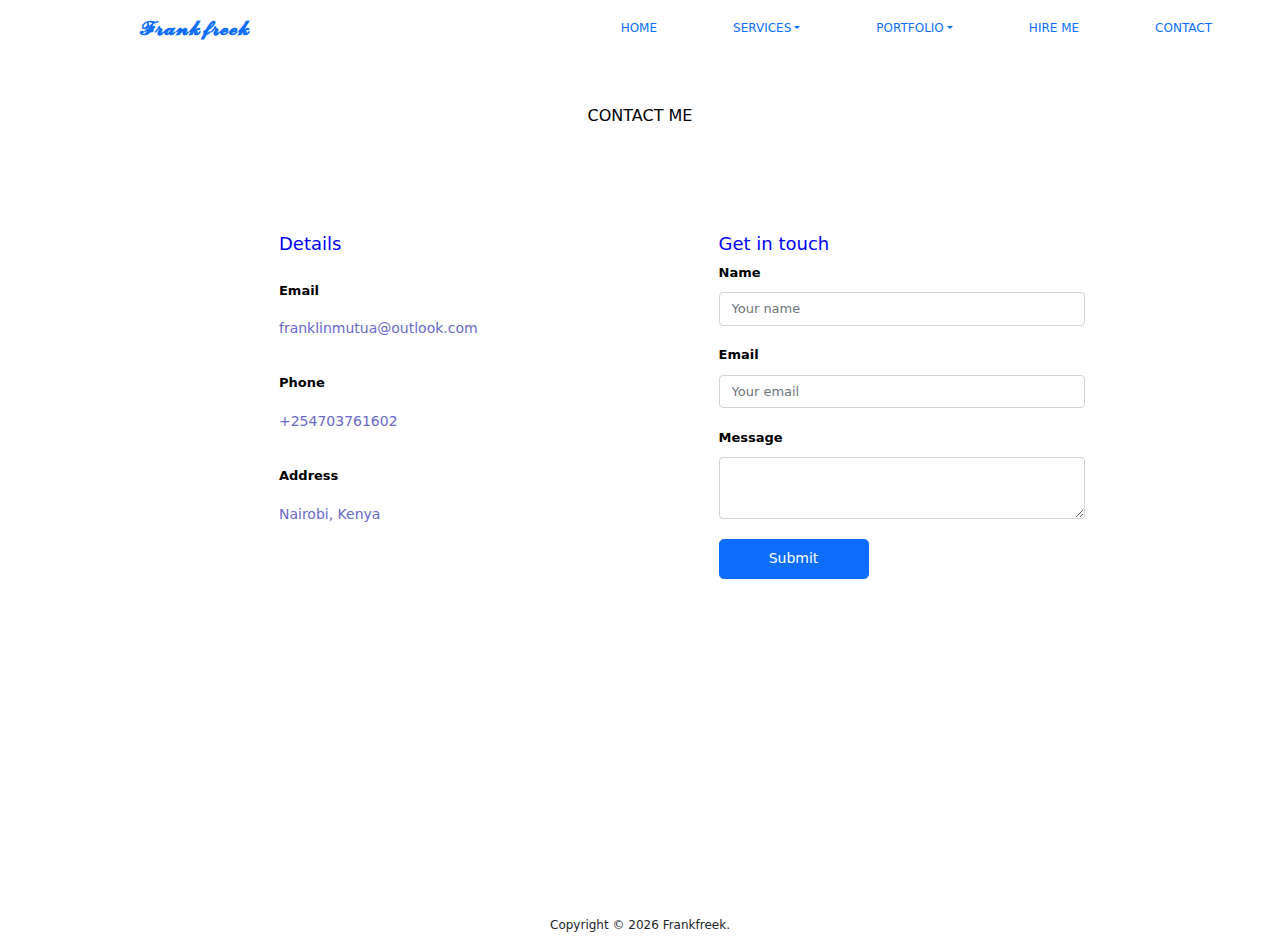
<file: contact.html>
<!DOCTYPE html>
<html lang="en">
<head>
    <meta charset="UTF-8">
    <meta http-equiv="X-UA-Compatible" content="IE=edge">
    <meta name="viewport" content="width=device-width, initial-scale=1.0">
    <link rel="stylesheet" href="styles/styles.css">
    <link rel="stylesheet" href="styles/bootstrap.css">
    <link rel="stylesheet" href="styles/responsive.css">
    <link href="https://cdn.jsdelivr.net/npm/bootstrap@5.0.1/dist/css/bootstrap.min.css" rel="stylesheet" integrity="sha384-+0n0xVW2eSR5OomGNYDnhzAbDsOXxcvSN1TPprVMTNDbiYZCxYbOOl7+AMvyTG2x" crossorigin="anonymous">
    <script src="https://cdn.jsdelivr.net/npm/bootstrap@5.0.1/dist/js/bootstrap.bundle.min.js" integrity="sha384-gtEjrD/SeCtmISkJkNUaaKMoLD0//ElJ19smozuHV6z3Iehds+3Ulb9Bn9Plx0x4" crossorigin="anonymous"></script>
    <link rel="shortcut icon" href="https://cdn.dribbble.com/users/2266184/screenshots/9780924/media/3e8c7e1767d023deecac1b5b417257c0.jpg?compress=1&resize=400x300" >
    <title> FRANKLIN MUTUA</title></head>
<body>
    <nav class="navbar navbar-expand-md navbar-custom">
        <a class="navbar-brand" href="#">𝓕𝓻𝓪𝓷𝓴𝓯𝓻𝓮𝓮𝓴</a>
            <button class="navbar-toggler" type="button" data-bs-toggle="collapse" data-bs-target="#navbarSupportedContent" aria-controls="navbarSupportedContent" aria-expanded="false" aria-label="Toggle navigation">
                <span class="icon-bar"></span>
                <span class="icon-bar"></span>
                <span class="icon-bar"></span>
            </button>
            <div class="collapse navbar-collapse offset" id="navbarSupportedContent">
                <ul class="nav navbar-nav menu_nav ms-auto">
                    <li class="nav-item active"><a class="nav-link" href="index.html"><i class="fa fa-fw fa-home"></i>Home</a></li> 
                    <li class="nav-item submenu dropdown">
                        <a href="#" class="nav-link dropdown-toggle" data-bs-toggle="dropdown" role="button" aria-haspopup="true" aria-expanded="false">Services</a>
                        <ul id="drop" class="dropdown-menu">
                            <li class="nav-item"><a class="nav-link" href="web-dev.html">Web dev</a></li>
                            <li class="nav-item"><a class="nav-link" href="power-platform.html">Power Platform</a></li>
                            <li class="nav-item"><a class="nav-link" href="devsecops.html">DevSecOps</a></li>
                        </ul>
                    </li> 
                    <li class="nav-item submenu dropdown">
                        <a href="#" class="nav-link dropdown-toggle" data-bs-toggle="dropdown" role="button" aria-haspopup="true" aria-expanded="false">Portfolio</a>
                        <ul id="drop" class="dropdown-menu">
                            <li class="nav-item"><a class="nav-link" href="web-dev-portfolio.html">Web dev</a></li>
                            <li class="nav-item"><a class="nav-link" href="power-platform-portfolio.html">Power Platform</a></li>
                            <li class="nav-item"><a class="nav-link" href="devsecops-portfolio.html">DevSecOps</a></li>
                        </ul>
                    </li> 
                    <li class="nav-item"><a class="nav-link" href="hire-me.html">Hire me</a></li>
                    <li class="nav-item"><a class="nav-link" href="contact.html">Contact</a></li>
                </ul>
            </div>
    </nav>

    <div class="container-fluid ">
        <div id="contactMe">
            <h1>CONTACT ME</h1>
            <div class="contact-box">
                <div class="col-5 pdt" id="contact"  >
                    <div class="contact-details">
                        <h2>Details</h2>
                        <div id="email">
                            <h5>Email</h5>
                            <p>franklinmutua@outlook.com</p>
                        </div>
                        <div id="phone">
                            <h5>Phone</h5>
                            <p>+254703761602</p>

                        </div>

                        <div id="address">
                            <h5>Address</h5>
                        <p>Nairobi, Kenya</p>
                       
                        </div>

                        
                    </div>
                
                </div> 
                <div class="col-5" id="contact">
                    <form  id="contactform" action="">
                        <h2>Get in touch</h2>
                        <label for="name">Name</label>
                        <input type="text" class="form-control"  placeholder="Your name"> <br>
                        <label for="name">Email</label>
                        <input type="text" class="form-control" placeholder="Your email"> <br>
                        <label for="name">Message</label>
                        <textarea class="form-control" aria-label="With textarea" aria-placeholder="Project description"></textarea> <br>
                        <button type="button" class="btn btn-primary btn-lg">Submit</button>


                    </form>
                    
                </div> 
            </div>
            
                
            </div> 

       
              
        </div>
            
    </div>
   
    <div class="footer" id="contactfooter">
        <div class="content">
            <p>Copyright &copy; <script>document.write(new Date().getFullYear())</script> Frankfreek. </p>
        </div>
    </div> 
    
</body>
</html>
</file>
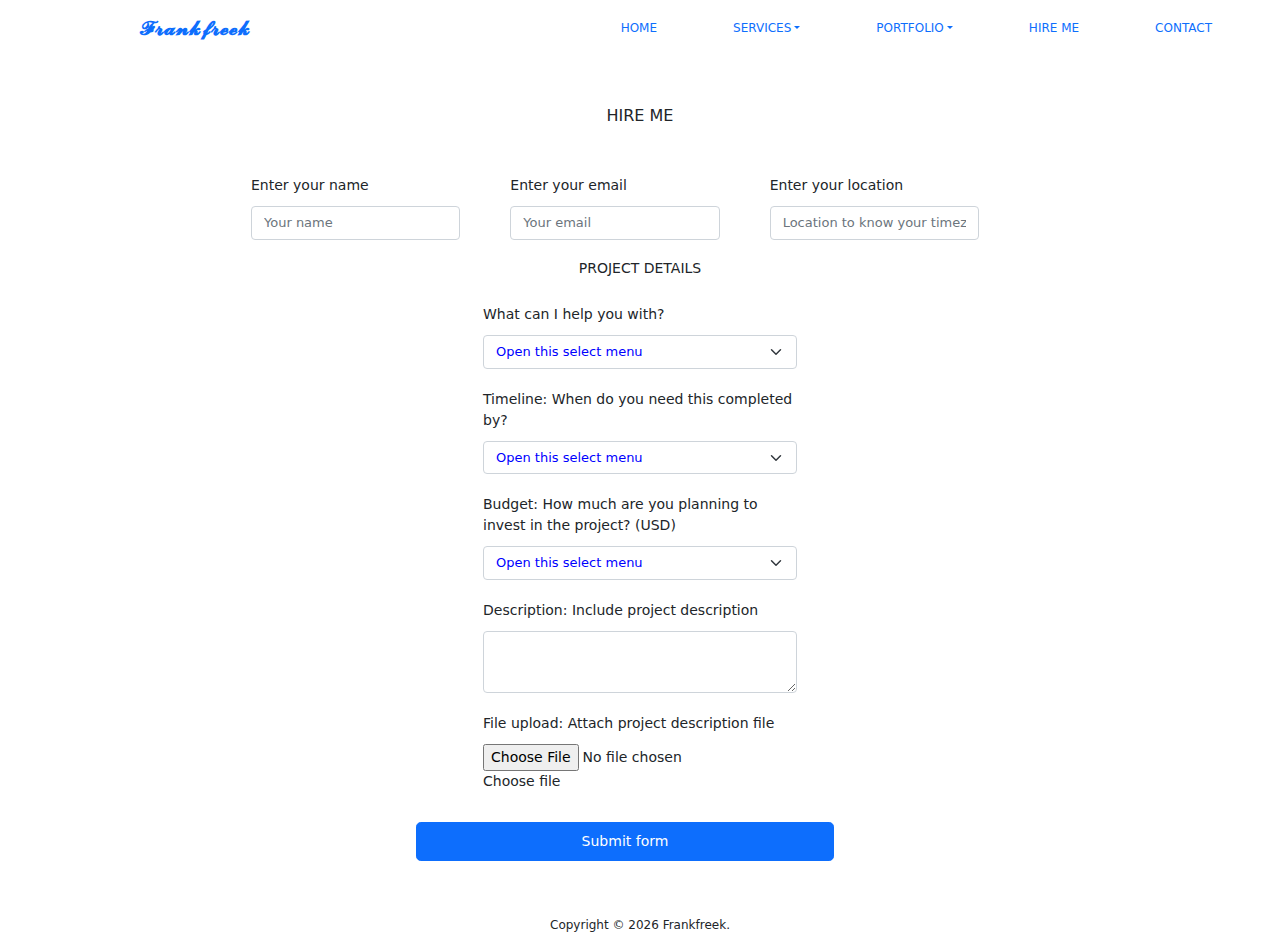
<file: hire-me.html>
<!DOCTYPE html>
<html lang="en">
<head>
    <meta charset="UTF-8">
    <meta http-equiv="X-UA-Compatible" content="IE=edge">
    <meta name="viewport" content="width=device-width, initial-scale=1.0">
    <link rel="stylesheet" href="styles/styles.css">
    <link rel="stylesheet" href="styles/bootstrap.css">
    <link rel="stylesheet" href="styles/responsive.css">
    <link href="https://cdn.jsdelivr.net/npm/bootstrap@5.0.1/dist/css/bootstrap.min.css" rel="stylesheet" integrity="sha384-+0n0xVW2eSR5OomGNYDnhzAbDsOXxcvSN1TPprVMTNDbiYZCxYbOOl7+AMvyTG2x" crossorigin="anonymous">
    <script src="https://cdn.jsdelivr.net/npm/bootstrap@5.0.1/dist/js/bootstrap.bundle.min.js" integrity="sha384-gtEjrD/SeCtmISkJkNUaaKMoLD0//ElJ19smozuHV6z3Iehds+3Ulb9Bn9Plx0x4" crossorigin="anonymous"></script>
    <link rel="shortcut icon" href="https://cdn.dribbble.com/users/2266184/screenshots/9780924/media/3e8c7e1767d023deecac1b5b417257c0.jpg?compress=1&resize=400x300" >
    <title> FRANKLIN MUTUA</title></head>
<body>
    <nav class="navbar navbar-expand-md navbar-custom">
        <a class="navbar-brand" href="#">𝓕𝓻𝓪𝓷𝓴𝓯𝓻𝓮𝓮𝓴</a>
            <button class="navbar-toggler" type="button" data-bs-toggle="collapse" data-bs-target="#navbarSupportedContent" aria-controls="navbarSupportedContent" aria-expanded="false" aria-label="Toggle navigation">
                <span class="icon-bar"></span>
                <span class="icon-bar"></span>
                <span class="icon-bar"></span>
            </button>
            <div class="collapse navbar-collapse offset" id="navbarSupportedContent">
                <ul class="nav navbar-nav menu_nav ms-auto">
                    <li class="nav-item active"><a class="nav-link" href="index.html"><i class="fa fa-fw fa-home"></i>Home</a></li> 
                    <li class="nav-item submenu dropdown">
                        <a href="#" class="nav-link dropdown-toggle" data-bs-toggle="dropdown" role="button" aria-haspopup="true" aria-expanded="false">Services</a>
                        <ul id="drop" class="dropdown-menu">
                            <li class="nav-item"><a class="nav-link" href="web-dev.html">Web dev</a></li>
                            <li class="nav-item"><a class="nav-link" href="power-platform.html">Power Platform</a></li>
                            <li class="nav-item"><a class="nav-link" href="devsecops.html">DevSecOps</a></li>
                        </ul>
                    </li> 
                    <li class="nav-item submenu dropdown">
                        <a href="#" class="nav-link dropdown-toggle" data-bs-toggle="dropdown" role="button" aria-haspopup="true" aria-expanded="false">Portfolio</a>
                        <ul id="drop" class="dropdown-menu">
                            <li class="nav-item"><a class="nav-link" href="web-dev-portfolio.html">Web dev</a></li>
                            <li class="nav-item"><a class="nav-link" href="power-platform-portfolio.html">Power Platform</a></li>
                            <li class="nav-item"><a class="nav-link" href="devsecops-portfolio.html">DevSecOps</a></li>
                        </ul>
                    </li> 
                    <li class="nav-item"><a class="nav-link" href="hire-me.html">Hire me</a></li>
                    <li class="nav-item"><a class="nav-link" href="contact.html">Contact</a></li>
                </ul>
            </div>
    </nav>

    <div class="container-fluid ">
        <div id="hireMe">
            <h1>HIRE ME</h1>

        <div class="hireForm">
            <form>
                <div class="form-row" id="pdetails">
                    <div class="col-2">
                        <label for="name">Enter your name</label>
                        <input type="text" class="form-control" placeholder="Your name">
                    </div>
                    <div class="col-2">
                        <label for="name">Enter your email</label>
                        <input type="text" class="form-control" placeholder="Your email">
                    </div>
                    <div class="col-2 ">
                        <label for="name">Enter your location</label>
                        <input type="text" class="form-control" placeholder="Location to know your timezone">
                    </div>
                </div>


                <div class="form-row" id="projdetails">
                    <h2>PROJECT DETAILS</h2>
                    <div class="col-3" id="col">
                        <label for="name">What can I help you with?</label>
                        <select class="form-select" aria-label="Default select example">
                            <option selected>Open this select menu</option>
                            <option value="1">Web development</option>
                            <option value="2">Data Science</option>
                            <option value="3">Cybersecurity</option>
                            <option value="3">Database development</option>
                            <option value="3">Excel/VBA</option>
                            <option value="3">Other</option>

                        </select>  
                    </div> 

                    <div class="col-3" id="col">
                        <label for="name">Timeline: When do you need this completed by?</label>
                        <select class="form-select" aria-label="Default select example">
                            <option selected>Open this select menu</option>
                            <option value="1">As soon as possible</option>
                            <option value="2">Within 3 weeks</option>
                            <option value="3">Within 6 weeks</option>
                            <option value="3">Within 12 weeks</option>
                        </select>  
                    </div> 

                    <div class="col-3" id="col">
                        <label for="name">Budget: How much are you planning to invest in the project? (USD)
                        </label>
                        <select class="form-select" aria-label="Default select example">
                            <option selected>Open this select menu</option>
                            <option value="1"> <$100 </option>
                            <option value="2"> $100 - $200</option>
                            <option value="3">$200 - $300</option>
                            <option value="3">300$ - $500</option>
                            <option value="3">300$ - $500</option>
                            <option value="3">500$ - $1000</option>
                            <option value="3"> $1000+</option>
                        </select>  
                    </div> 

                    <div class="col-3" id="col">
                        <label for="name">Description: Include project description</label>                           
                        <div class="input-group">
                            <textarea class="form-control" aria-label="With textarea" aria-placeholder="Project description"></textarea>
                        </div>                      
                    </div> 

                    <div class="col-3" id="col">
                        <label for="name">File upload: Attach project description file</label>                           
                        <div class="custom-file">
                            <input type="file" class="custom-file-input" id="inputGroupFile03">
                            <label class="custom-file-label" for="inputGroupFile03">Choose file</label>
                        
                        </div>
                        
                    </div> 

                    
                   <button type="button" class="btn btn-primary btn-lg btn-block col-4">Submit form</button>
                    
                </div>           
              </form>
        </div>    
           
    </div>      
    </div>
   
    <div class="footer" id="hirefooter">
        <div class="content">
            <p>Copyright &copy; <script>document.write(new Date().getFullYear())</script> Frankfreek. </p>
        </div>
    </div> 
    
</body>
</html>
</file>
<file: styles/styles.css>
/*============================================================================================ */
	/*  INDEX PAGE
	============================================================================================ */
body{
    height: 100%;
}

    #landingnav{
    position: fixed !important;
    width: 100%;
}

.navbar-nav > li{
    padding-left:30px;
    padding-right:30px;
    text-transform: uppercase;
    font-weight: 500;
    font-size: 12px;

}



nav a:hover{
    color: #0e060c !important;
}

.navbar-nav{
    margin-left:30px;
    margin-right:30px;
    
 }
.navbar-custom{
    background-color: #fff;
    color: #0000;

}


.navbar-brand{
    margin-left: 100px;
    font-weight: bold;
}

.dropdown #drop{
    font-size: 12px;
}

.container-fluid{ 
    background-color: #fff;
    /* height: 820px; */
}

.index-row{
    display: flex;
    justify-content: center;
    align-items: center;
    background-image: url("https://venngage-wordpress.s3.amazonaws.com/uploads/2018/09/Simple-White-Gradient-Background-Image.jpg");
    background-size: cover;

}

.image{
    margin-top: 100px;
    height: 820px;
    display: flex;
    justify-content: center;
    align-items: center;
}

img {
    display: block;
    max-width: 100%;
    height: 80%;
  }

.caption{
    margin-top: 100px;
    height: 820px;
    display: flex;
    justify-content: center;

}

.info{
    margin-top: 200px;
}

.info> h1{
    font-size: 4em;
    font-weight: bolder;

}
.info> p{
    margin-top: 50px;
    line-height: 2;
    color: rgb(7, 3, 22);
    font-size: 18px;

}

.button-links {
	margin-top: 70px;
}


.btn{
     margin-right: 30px;
     display: flex;
     justify-content: center;
     align-items: center;
}
.btn a{
    text-decoration: none;
    font-weight: 500px;
    font-size: 14px;

}

.btn a:hover{
    color: #fff !important;
}

#blink{
    height: 35px;
    font-size: 13px !important;

}

#blink:hover{
    background-color: #712bf3 !important;
    color: #fff;
    border: none;

}

.footer{
    margin-top: 30px;
    display: flex;
    justify-content: center;
    font-size: 12px;
    font-weight: 500;

}


/*============================================================================================ */
	/*  ABOUT PAGE
	============================================================================================ */

.profile{
    background-image: url("https://image.freepik.com/free-vector/light-blue-gradient-simple-background-presentation-banner-studio-wallpaper_138278-72.jpg");
    background-size: cover;
    height: 820px;
    color: black;

}

.container{
    display: flex;
    flex-direction: row;
    justify-content: center;
} 

.profile > h1{
    padding-top: 20px;
    font-size: 1em;
    text-align: center; 
    
}


.about{
    height: 800px;
    display: flex;
    justify-content: center;
}

.about-box{
    margin-top: 40px;
    height: 620px;
    width: 70%;
    line-height: 2;
    display: flex;
    flex-direction: column;
    box-shadow: 0px 8px 30px 0px rgba(153, 153, 153, 0.1);
    font-size: 14px;
    /* font-family: "Roboto", sans-serif; */
}

.about-box >h2{
    font-size: 15px;
       
}

.about-box > h5{
    font-size: 13px;
    text-transform: uppercase;
    
}

.about-box > h6{
    font-size: 14px;
    font-weight: normal;
    line-height: 2;
    margin-left: 20px;
    
    
}
.about-box >p{
    font-size: 14px; 
    display: flex;
    justify-content: space-evenly;
    
}


.skills{
    margin-left: 30px;
    height: 800px;
    display: flex;
    justify-content: center;

}


.tools_expert {
    margin-top: 40px;
    height: 620px;
    width: 70%;
    box-shadow: 0px 8px 30px 0px rgba(153, 153, 153, 0.1);
}

.tools_expert h2 {
    color: black;
    font-size: 15px;
}

.tools_expert .skill_main .skill_item {
    margin-bottom: 18px; 
}

.tools_expert .skill_main .skill_item:last-child {
    margin-bottom: 0px; 
}

.tools_expert .skill_main .skill_item h4 {
    text-align: left;
    font-size: 11px;
    text-transform: uppercase;
    margin-top: 15px; 
    margin-bottom: 15px; 
    color: grey;
}

.tools_expert .skill_main .skill_item .progress {
    height: 20px;
    border-radius: 10px;
    background: transparent;
    border: 1px solid #eeeeee;
    padding-left: 5px;
    padding-right: 5px;
    box-shadow: 0px 20px 20px 0px rgba(132, 144, 255, 0.2); 
}

.tools_expert .skill_main .skill_item .progress .progress-bar {
    width: 0%;
    transition: width .6s ease;
    height: 15px;
    border-radius: 20px;
    vertical-align: middle;
    align-self: center;
    background-image: -moz-linear-gradient(0deg, #1935e6 0%, #28b0d7 100%);
    background-image: -webkit-linear-gradient(0deg, #1935e6 0%, #28b0d7 100%);
    background-image: -ms-linear-gradient(0deg, #1935e6 0%, #28b0d7 100%);
    }



/*============================================================================================ */
	/*  WEB DEV SERVICES PAGE
	============================================================================================ */
.webd{
    background: linear-gradient(rgba(0, 0, 0, 0.60), rgba(0, 0, 0, 0.60)),url("https://encrypted-tbn0.gstatic.com/images?q=tbn:ANd9GcTObY3fmfqrLNkd_EH_J-M0XCiBqN5Z9L99dw&usqp=CAU");
    background-size: cover;
    height: 830px;
    color: #fff;

}

.webd > h1{
    padding-top: 20px;
    font-size: 1em;
    text-align: center; 
    
}

.skill-icon{
    margin-top: 20px;
    height: 700px;
    display: flex;
    background-size: contain;
    background-repeat: no-repeat;
}

.skill-services{
    margin-top: 20px;
    height: 700px;
    display: flex;
    justify-content: center;
   
}
.skill-box{
    height: 720px;
    width: 90%;
    line-height: 3;
    display: flex;
    flex-direction: column;
    box-shadow: 0px 8px 30px 0px rgba(153, 153, 153, 0.1);
    font-size: 14px;

}

.skill-services h4{
    font-size: 15px;
    font-weight: 500;
    line-height: 2;
    margin-left: 10px;
 
}
 .front-end, .back-end{
     margin-top: 50px;
     margin-left: 50px;
     
 }

 .webdev-links{
    margin-top: 130px;
    margin-left: 10px;
    margin-right: 10px;
    display: flex;
    justify-content: space-between;
 }

.hire-btn {
    display: inline-block;
    justify-content: space-evenly;
    background: rgb(13, 110, 253);
    padding: 0 0 0 30px;
    border: 1px solid  rgb(13, 110, 253);
    color: #fff;
    font-family: "Poppins", sans-serif;
    font-size: 13px;
    font-weight: bold;
    line-height: 48px;
    outline: none !important;
    box-shadow: none !important;
    text-align: center;
    cursor: pointer;
    font-family: "Poppins", sans-serif;
    text-decoration: none;
    text-transform: uppercase;
    overflow: hidden;
    transition: all 300ms linear 0s; 
}

.hire-btn:hover {
    color: #fff; 
    background-color:blueviolet;
}

.hire-btn .ti-arrow-right {
    background: #fff;
    color: #000;
    padding: 18px 19px;
    border-radius: 0 0 0 21px;
    margin-left: 17px;
    transition: all 300ms linear 0s; 

}

.hire-btn:hover .ti-arrow-right {
    transition: all 300ms linear 0s;
    -webkit-box-shadow: -11px 20px 35px -1px rgba(0, 0, 0, 0.36);
    -moz-box-shadow: -11px 20px 35px -1px rgba(0, 0, 0, 0.36);
    box-shadow: -11px 20px 35px -1px rgba(0, 0, 0, 0.36); 

}


.ti-arrow-right {
    background: #fff;
    color: #000;
    padding: 18px 19px;
    border-radius: 0 0 0 21px;
    margin-left: 17px;
    @include transition();
}



/*============================================================================================ */
	/*  POWER PLATFFORM SERVICES PAGE
	============================================================================================ */
.datascie{
    background-image: url("https://encrypted-tbn0.gstatic.com/images?q=tbn:ANd9GcTm016Gyi2SsDN8fU5ETwzmUgVCpHhiSmucfg&usqp=CAU");
    background-size: cover;
    height: 830px;
    color: #fff;

}

.datascie > h1{
    padding-top: 20px;
    font-size: 1em;
    text-align: center;
        
}
.data-extra, .data-av{
    margin-top: 30px;
    margin-left: 50px;
    
}

.ds-links{
    margin-top: 30px;
    margin-left: 10px;
    margin-right: 10px;
    display: flex;
    justify-content: space-between;
 }


 /*============================================================================================ */
	/*  DEVSECOPS PAGE
	============================================================================================ */
.cybers{
    background-image: url("https://encrypted-tbn0.gstatic.com/images?q=tbn:ANd9GcTm016Gyi2SsDN8fU5ETwzmUgVCpHhiSmucfg&usqp=CAU");
    background-size: cover;
    height: 830px;
    color: #fff;

}

.cybers > h1{
    padding-top: 20px;
    font-size: 1em;
    text-align: center;
      
}

.cyber-abilities, .cyber-tools{
    margin-top: 17px;
    margin-left: 30px;
    
}

.cyber-links{
    margin-top: 10px;
    margin-left: 10px;
    margin-right: 10px;
    display: flex;
    justify-content: space-between;
 }


 /*============================================================================================ */
	/*  WEB PORTFOLIO PAGE
	============================================================================================ */

#wdp{
    height: 830px;
    background-image: url("https://encrypted-tbn0.gstatic.com/images?q=tbn:ANd9GcTm016Gyi2SsDN8fU5ETwzmUgVCpHhiSmucfg&usqp=CAU");
    
    background-size: cover;

    

}

.card{
    box-shadow:  0 4px 8px 0 rgba(0, 0, 0, 0.2);
  
  }
  
  .card:hover{
    filter:drop-shadow(8px 8px 10px rgb(113, 141, 233));
  }

#wdp h1{
    text-align: center;
    font-size: 16px;
    padding-top: 50px;
    color: #fff;
}
.cards{
    height: 600px;
    display: flex;
    flex-direction: row;
    justify-content: center;
    align-items: center;
}

#portfolio{
    height: 450px;
    width: 30%;
    margin: 50px 50px;
    border: 1px solid grey !important;
    box-shadow: 0px 8px 30px 0px rgba(41, 4, 204, 0.1);

}

.card-title{
    font-size: 16px;
    text-align: center;
}

.card-text{
    color: #000;
    font-size: 14px;

}

.card-footer{
    display: flex;
    flex-direction: row;
    justify-content: center;
}

.card-footer a{
    text-decoration: none;
}

.hire-link{
    display: flex;
    justify-content: center;
}
/*============================================================================================ */
	/*  POWER PLATFORM PORTFOLIO PAGE
	============================================================================================ */

#dsp{
    height: 830px;
    background-image: url("https://image.shutterstock.com/image-vector/cyber-technology-security-network-protection-260nw-1711339984.jpg");
    background-size: cover;
    box-shadow: 0px 8px 30px 0px rgba(74, 51, 173, 0.1);


    
}

#dsp h1{
    text-align: center;
    font-size: 16px;
    padding-top: 50px;
    color: #fff;
    
}


/*============================================================================================ */
	/* DEVSECOPS PORTFOLIO PAGE
	============================================================================================ */

#csp{
    height: 830px;
    background-image: url("https://encrypted-tbn0.gstatic.com/images?q=tbn:ANd9GcTm016Gyi2SsDN8fU5ETwzmUgVCpHhiSmucfg&usqp=CAU");
    background-size: cover;
    box-shadow: 0px 8px 30px 0px rgba(74, 51, 173, 0.1);


    
}

#csp h1{
    text-align: center;
    font-size: 16px;
    padding-top: 50px;
    color: #fff;

}



 /*============================================================================================ */
	/*  HIRE ME PAGE
	============================================================================================ */

#hireMe{
    height: 830px;
    background-image: url("https://venngage-wordpress.s3.amazonaws.com/uploads/2018/09/Simple-White-Gradient-Background-Image.jpg");
    background-size: cover;
}


#hireMe h1{
    text-align: center;
    font-size: 16px;
    padding-top: 50px;

}

.hireForm{
    margin-top: 50px;
    display: flex;
    flex-direction: column;
}

#pdetails{
    display: flex;
    flex-direction: row;
    justify-content: center;
    font-size: 14px;
}

#pdetails input{
    font-size: 13px;
}

.col-2{
    margin-right: 50px;
}

label{
    margin-bottom: 10px;
}


#projdetails{
    display: flex;
    flex-direction: column;
    align-items: center;
    font-size: 14px;
}

#projdetails h2{
    font-size: 14px;
    margin-top: 20px;
}

.form-select{ 
    font-size: 13px !important;
    color: blue !important;
}

.col-3{
    margin-top: 20px;
}

.col-4{
    margin-top: 20px;
    font-size: 14px !important;
    font-weight: bold;
}

.col-4:hover{
    background-color: #5365d8 !important;
}
    


/*============================================================================================ */
	/*  CONTACT ME PAGE
	============================================================================================ */

#contactMe{
    height: 830px;
    background-image: url("https://www.ppt-backgrounds.net/thumbs/light-blue-template-powerpoint.jpeg");
    background-size: cover;
}
    

#contactMe h1{
    text-align: center;
    font-size: 16px;
    padding-top: 50px;
    color: black;

}

.contact-box{
    display: flex;
    flex-direction: row;
    justify-content: center;
}

.col-5 {
    height: 700px;
    display: flex;
    justify-content: center;
}

.col-5 h2{
    font-size: 18px;
    color: blue;
}

.contact-details{
    margin-top: 100px;
    font-size: 14px;
    display: flex;
    flex-direction: column; 
    color: black;

}
.contact-details p {
    margin-top: 20px;
    color: rgb(105, 105, 202);

}

.contact-details h5 {
    margin-top: 20px;
    font-size: 13px;
    font-weight: bold;
}

#contactform {
    margin-top: 100px;
    width: 70%;
    color: black;
    font-size: 13px;
    font-weight: bold;
}

#contactform input{
    font-size: 13px;
}
#contactform > button {
   height: 40px;
   width: 150px;
   font-size: 14px;
}
</file>
<file: styles/responsive.css>
@media (max-width:1619px){
   .navbar{
		margin-left: 40px;
	}
}

@media (max-width:1300px){
}
@media (max-width:1199px){
	.navbar .nav .nav-item {
		margin-right: 28px;
	}
	/* 
	============================================================================================ */
	/* HOME PAGE
	============================================================================================ */
	/* .container-fluid .row {
		padding: 100px 0px;
	} */
	
	.navbar .nav .nav-item.submenu ul {
		left: auto;
		right: -20px;
	}
}

@media (max-width:991px){

	#landingnav{

		position: relative !important;
		width: 90%;
	}

	.navbar-nav > li{
		text-transform: uppercase;
		font-weight: 500;
		font-size: 11px;
	
	}
	

    .navbar-brand{
        margin-left: 0px;
        font-weight: bold;
    }
    
	.dropdown #drop{
		font-size: 10px;
	}
	
	.navbar-toggler {
        border: none;
        border-radius: 0px;
        padding: 0px;
        cursor: pointer;
        margin-top: 27px;
        margin-bottom: 23px;
    }
	.navbar {
		background: #fff;
	}
    .navbar-toggler[aria-expanded="false"] span:nth-child(2) {
		opacity: 1;
	}
	.navbar-toggler[aria-expanded="true"] span:nth-child(2) {
		opacity: 0;
	}
	.navbar-toggler[aria-expanded="true"] span:first-child {
		transform: rotate(-45deg);
		position: relative;
		top: 7.5px;
	}
	.navbar-toggler[aria-expanded="true"] span:last-child {
		transform: rotate(45deg);
		bottom: 6px;
		position: relative;
	}
	.navbar-toggler span{
		display: block;
		width: 25px;
		height: 3px;
		background: #1177ee;
		margin: auto;
		margin-bottom: 4px;
		margin-right: 5px;
		transition: all 400ms linear;
		cursor: pointer;
	}
    .navbar .container{
        padding-left: 15px;
        padding-right: 15px;
    }
    .nav{
        padding: 0px 0px;
    }
	
    .navbar .nav .nav-item .nav-link{
        line-height: 25px;
        margin-right: 0px;
        display: block;
		border-bottom: 1px solid #ededed33;
		border-radius: 0px;
    }
    
	.navbar-collapse{
		max-height: 340px;
		overflow-y: scroll;
	}
    .navbar .nav .nav-item.submenu ul .nav-item .nav-link {
		padding: 0px 15px;
	}
	.navbar .nav .nav-item {
		margin-right: 0px;
	}
	
	.container-fluid{ 
		background-color: #fff;
		height: 600px;
		display: flex;
		flex-direction: column;
	}
    .image{
        height: 250px;
        margin: 0px;
    }

    img {
        margin-top: 0px;
        max-width: 100%;
        height: 100%;
      }
    .caption{
        height: 330px;
    }

	.info{
		margin-top: 20px;
	
	}

    .info> h1{
        font-size: 1em;
        font-weight: bolder;
        text-align: center;
    
    }
    .info> p{
        margin-top: 30px;
        line-height: 2;
		box-shadow: 0px 8px 30px 0px rgba(153, 153, 153, 0.1);
		font-size: 14px;
        font-weight: normal;
        color: grey;
    
    }

    .button-links {
        margin-top: 50px;
		display: flex;
		flex-direction: row;
		justify-content: space-between
    }
    
	#blink{
		border-radius: 5px;
		height: 40px;
	}

	#blink a{
		font-size: 9px;
		font-weight: bold;
	} 
    
    .btn{
         margin-right: 5px;
    }

	#fluidcontainer{
		margin-top: 930px !important;
	}

	#fluidcontact{
		margin-top: 400px !important;
	}

    #indexfooter{
        margin-top: 200px;
        display: flex;
		font-size: 12px;
        justify-content: center;
		box-shadow: 0px 8px 30px 0px rgba(153, 153, 153, 0.1);

    
    }
      
	
	/* 
	============================================================================================ */
	/* ABOUT PAGE
	============================================================================================ */

.profile{
	height: 1500px;
}

.container{
	display: flex;
	flex-direction: column;

}

.about{
    height: 720px;
   
}

.about-box{
    height: 700px;
    width: 100%;
    line-height: 2;
    display: flex;
    flex-direction: column;
    box-shadow: 0px 8px 30px 0px rgba(153, 153, 153, 0.1);
    font-size: 14px;
    font-family: "Roboto", sans-serif;
}


.about-box >h2{
    font-size: 14px;
    font-weight: bold; 
	margin-left: 20px;

       
}

.about-box > h5{
    font-size: 13px;
    text-transform: uppercase;
	font-weight: bold;
	margin-left: 20px;

    
}

.about-box > h6{
    font-size: 15px;
    font-weight: normal;
    line-height: 2;
    margin-left: 20px;
    
    
}
.about-box >p{
    font-size: 15px;
	margin-left: 20px;
 
    
}

.skills{
    height: 700px;
	margin: 20px;
    
}

.tools_expert {
   
    height: 730px;
    width: 100%;
    box-shadow: 0px 8px 30px 0px rgba(153, 153, 153, 0.1);
}

.tools_expert h2 {
    color: black;
    font-size: 14px;
    text-transform: uppercase;
	margin-top: 20px;
	margin-bottom: 20px;
}

.tools_expert .skill_main .skill_item h4 {
    text-align: left;
    font-size: 12px;
    text-transform: uppercase;
    margin-top: 10px; 
    margin-bottom: 15px; 
    color: grey;
}

.footer{
    display: flex;
	margin-top: 920px;
}


	/* 
	============================================================================================ */
	/* WEB DEV SERVICE PAGE
	============================================================================================ */

.webd {
	display: flex;
	flex-direction: column;
	height: 1000px;
	background-image: url("https://images-wixmp-ed30a86b8c4ca887773594c2.wixmp.com/f/96269ce8-4a07-4702-936a-6860e1b5594f/dd4uw59-840f71b7-5fa0-4d03-9fa5-25844c58b5e3.png?token=eyJ0eXAiOiJKV1QiLCJhbGciOiJIUzI1NiJ9.[base64].W5arZuQJT6sBXLvU9P0mhaweVKA_1v7EJwPL00hMndI");
}
.webd > h1{
	padding-top: 20px;
	font-size: 14px;
	text-align: center; 
	
}

.skill-icon{
    margin-top: 20px;
    height: 300px;
    display: flex;
    background-size: contain;
    background-repeat: no-repeat;
}

.skill-icon img{
	height: 300px !important;
}

.skill-services{
    margin-top: 20px;
    height: 610px;
    display: flex;
    justify-content: center;

   
}

.skill-box{
    height: 500px;
    width: 90%;
    line-height: 3;
    display: flex;
    flex-direction: column;
    box-shadow: 0px 8px 30px 0px rgba(153, 153, 153, 0.1);
    font-size: 14px;

}

.skill-services h4{
    font-size: 14px;
    font-weight: 500;
    line-height: 2;
    margin-left: 10px;
 
}


.skill-services h5{
    font-size: 14px;
    font-weight: 500;
    line-height: 2;
 
}

.front-end, .back-end{
	margin-top: 20px;
	margin-left: 25px;
	
}
.webdev-links{
    margin-top: 10px;
    
 }

 .hire-btn {
	margin-top:10px ;
	display: inline-block;
    justify-content: space-evenly;
	font-size: 10px;
	line-height: 38px;
	padding: 0 0 0 5px;


 }

 #webfooter{
    display: flex;
	margin-top: 400px;
}

	/* 
	============================================================================================ */
	/* DATA SCIENCE SERVICE PAGE
	============================================================================================ */

.datascie{
	background-image: url("https://wallpapercave.com/wp/wp2533041.jpg");
	background-size: cover;
	color: #fff;

}

.datascie > h1{
	padding-top: 20px;
	font-size: 14PX;
	text-align: center;
		
}

.datascie .skill-box{
	background-image: url("https://wallpapercave.com/wp/wp2533041.jpg");
	background-size: cover;
    height: 720px !important;
    width: 100%;
    line-height: 3;
    display: flex;
    flex-direction: column;
    box-shadow: 0px 8px 30px 0px rgba(153, 153, 153, 0.1);
    font-size: 14px;

}
.data-extra, .data-av{
    margin-top: 10px;
    margin-left: 50px;
    
}


.ds-links{
    margin-top: 0px;
    margin-left: 10px;
    margin-right: 10px;
    display: flex;
    justify-content: space-between;
 }

 #dsfooter{
    display: flex;
	margin-top: 520px;
}


	/* 
	============================================================================================ */
	/* CYBER SECURITY SERVICE PAGE
	============================================================================================ */

.cybers{
	background-image: url("https://media.istockphoto.com/vectors/data-protection-privacy-concept-padlock-icon-and-internet-technology-vector-id1173319475?k=6&m=1173319475&s=612x612&w=0&h=31ngWk8kM5QJ5XFke3-oNYErGxJt-b6uVDlFX834h0o=");
	background-size: cover;
	color: #fff;

}

.cybers > h1{
	padding-top: 20px;
	font-size: 1em;
	text-align: center;
		
}

.cyber-abilities, .cyber-tools{
	margin-top: 17px;
	margin-left: 10px;
	
}


.cybers .skill-box{
	background-image: url("https://media.istockphoto.com/vectors/data-protection-privacy-concept-padlock-icon-and-internet-technology-vector-id1173319475?k=6&m=1173319475&s=612x612&w=0&h=31ngWk8kM5QJ5XFke3-oNYErGxJt-b6uVDlFX834h0o=");
	background-size: cover;
    height: 1050px !important;
    width: 100%;
    line-height: 3;
    display: flex;
    flex-direction: column;
    box-shadow: 0px 8px 30px 0px rgba(153, 153, 153, 0.1);
    font-size: 14px;

}

#cyberfooter{
	margin-top: 860px;
}

	/* 
	============================================================================================ */
	/* WEB DEV PORTFOLIO PAGE
	============================================================================================ */

#wdp{
	height: 1400px;
	background-image: url("https://image.freepik.com/free-vector/light-blue-gradient-simple-background-presentation-banner-studio-wallpaper_138278-72.jpg");
	background-size: cover;

}

#wdp h1{
	text-align: center;
	font-size: 16px;
	padding-top: 50px;
	color:blue;
}
.cards{
	height: 1000px;
	display: flex;
	flex-direction: column;
	margin-top: 200px;
}
	
#portfolio{
    height: 450px;
    width: 90%;
    border: 1px solid grey !important;
    box-shadow: 0px 8px 30px 0px rgba(41, 4, 204, 0.1);

}

.hire-link{
	margin-top: 220px;
    display: flex;
    justify-content: center;
}



#webpfooter{
	margin-top: 980px;
}
/*
============================================================================================ */
/* DATA SCIENCE PORTFOLIO PAGE
============================================================================================ */
#dsp{
    height: 1200px;
    background-image: url("https://image.shutterstock.com/image-vector/cyber-technology-security-network-protection-260nw-1711339984.jpg");
    background-size: cover;
    box-shadow: 0px 8px 30px 0px rgba(74, 51, 173, 0.1);
  
}

#dsp h1{
    text-align: center;
    font-size: 16px;
    padding-top: 50px;
    color: #fff;
    
}


.hire-link{
	margin-top: 220px;
    display: flex;
    justify-content: center;
}



#dspfooter{
	margin-top: 980px;
}

/*
============================================================================================ */
/* CYBERSECURITY PORTFOLIO PAGE
============================================================================================ */
#csp{
    height: 1500px;
    background-image: url("https://image.freepik.com/free-vector/abstract-technology-world-cyber-security-privacy-background-information-network_36402-391.jpg");
    background-size: cover;
    box-shadow: 0px 8px 30px 0px rgba(74, 51, 173, 0.1);


    
}


#csp h1{
    text-align: center;
    font-size: 16px;
    padding-top: 50px;
    color: #fff;

}


.hire-link{
	margin-top: 240px;
    display: flex;
    justify-content: center;
}



#cspfooter{
	margin-top: 980px;
}

 /*============================================================================================ */
	/*  HIRE ME PAGE
	============================================================================================ */

#hireMe{
	height: 1200px;
	background-image: url("https://venngage-wordpress.s3.amazonaws.com/uploads/2018/09/Simple-White-Gradient-Background-Image.jpg");
	background-size: cover;
}


#hireMe h1{
	text-align: center;
	font-size: 16px;
	padding-top: 50px;

}

.hireForm{
	margin-top: 20px;
	display: flex;
	flex-direction: column;
}

#pdetails{
	height: 300px;
    display: flex;
    flex-direction: column;
    font-size: 14px;
	justify-content: center;
	
}

#pdetails input{
    font-size: 13px;
	margin-left:30px;
	margin-bottom: 10px;
	width: 270px !important;
}

.col-2 input{
	width: 100% !important;
}

label{
    margin-bottom: 10px;
	width:270px ;
	margin-left: 40px;
}


#projdetails{
    display: flex;
    flex-direction: column;
    font-size: 14px;
	width: 100%;
}

#projdetails h2{
    font-size: 14px;
    margin-top: 20px;
}

.form-select{ 
    font-size: 12px !important;
    color: blue !important;
}

.col-3, #col{
	width: 270px !important;
}

#col > label{
	width: 270px !important;
	margin-left: 10px !important;
}

.col-4{
    margin-top: 20px;
    font-size: 14px !important;
    font-weight: bold;
}

.custom-file{
	box-shadow: 0px 8px 30px 0px rgba(74, 51, 173, 0.1);

}

.custom-file input{
	margin: 20px;


}

.custom-file label{
	display: none;

}

.col-4{
    margin: 30px !important;
    font-size: 14px !important;
    font-weight: bold;
}
 #hirefooter{
	 margin-top: 470px;
 }




/*============================================================================================ */
	/*  CONTACT ME PAGE
	============================================================================================ */

#contactMe{
	height: 1200px;
	background-image: url("https://www.ppt-backgrounds.net/thumbs/light-blue-template-powerpoint.jpeg");
	background-size: cover;
}
	

#contactMe h1{
	text-align: center;
	font-size: 15px;
	padding-top: 50px;
	color: black;

}

.contact-box{
	display: flex;
	flex-direction: column;
	width: 100%;
}

.col-5 {
    height: 400px !important;
    display: flex;
}


.col-5 h2{
    font-size: 16px;
    color: blue;
	text-align: center;
	margin-top: 30px;

}


#contact{
   width: 100%;
}

.pdt{
	height: 300px !important;

}
.contact-details{
    margin-top: 10px;
	margin-left: 20px;
	margin-right: 20px;
	display: flex; 
	width: 100%;  
	box-shadow: 0px 8px 30px 0px rgba(74, 51, 173, 0.1);
 

}

.contact-details h5 {
    margin-top: 20px;
    font-size: 15px;
	margin-left: 20px;
}

#email, #phone, #address{
	display: flex;
	flex-direction: row;
}
.contact-details p {
    margin-top: 20px;
	margin-left: 20px;
	font-size: 13px;
	text-align: center;
	color: rgb(105, 105, 202);
}



.contact-details h5 {
    margin-top: 20px;
    font-size: 14px;
}

#contactform {
    margin-top: 10px;
    width: 90%;
    color: black;
	
} 

#contactform label{
	margin: 0px;
}


#contactfooter{
	margin-top: 200px;
}

}
</file>
